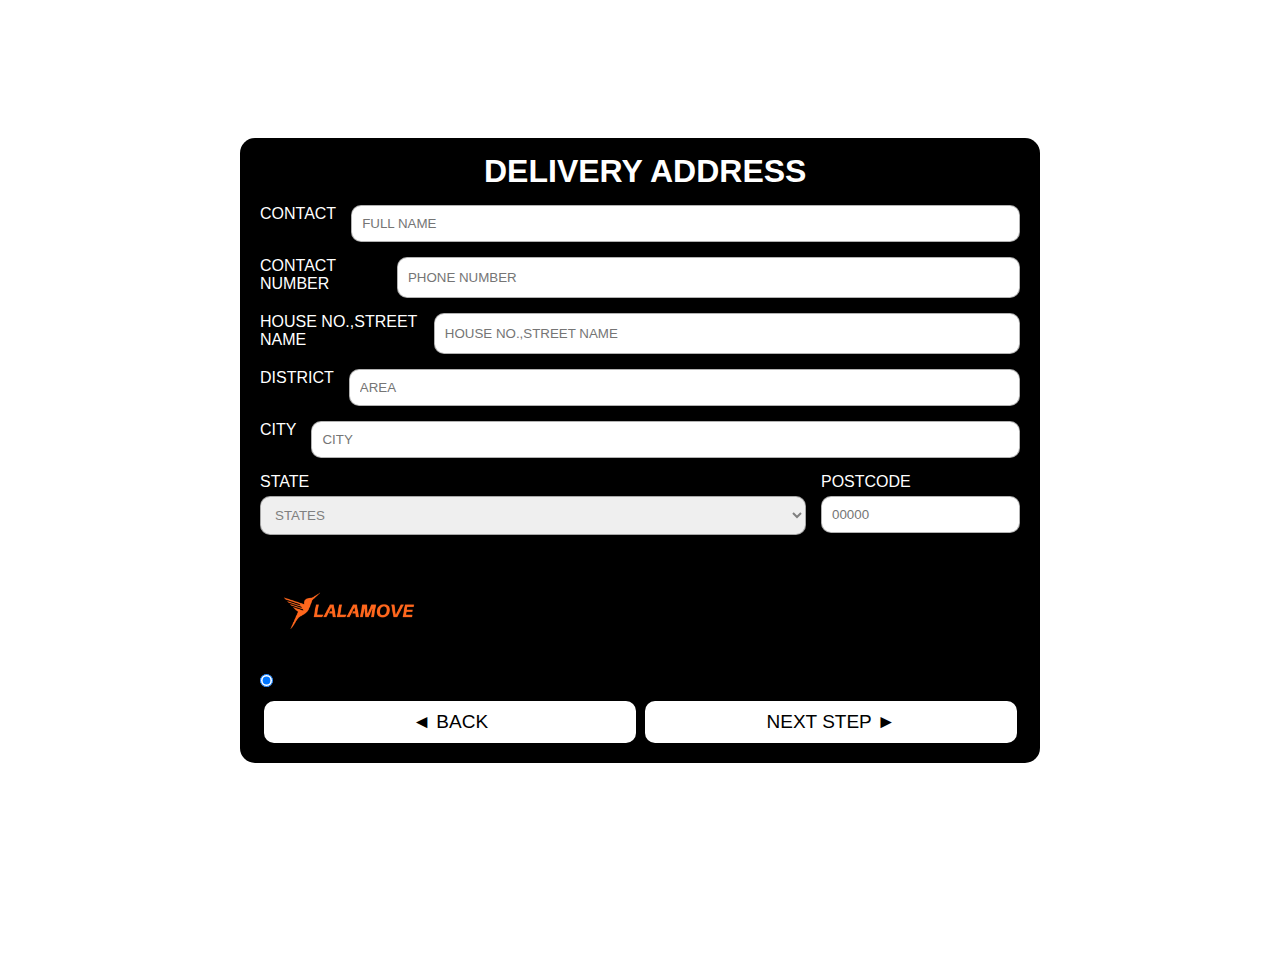
<file: delivery.html>
<!doctype html>
<html>
<head>
<meta charset="utf-8">
<title>Delivery</title>
<!--link css-->
<link href="delivery.css" rel="stylesheet">
</head>

<body>
<header>	


</header>
<!--key in shipping details and contact number-->
<div class="shipping">
<form action="address">
	<div class="label">
		<!--label-->
		<h1>Delivery Address</h1>
	</div>
	<!--name-->
	<div class="addressbox">
		<span>Contact</span>
		<input type="text" class="name" placeholder="Full Name">
	</div> 
	<!--contact number-->
	<div class="addressbox">
		<span>Contact Number</span>
		<input type="text" class="phonenum" placeholder="Phone Number" pattern="^\d{10}$" maxlength="10">
	</div>
	<!-- delivery address-->
	<div class="addressbox">
		<span>House No.,Street Name</span>
		<input type="text" class="unit" placeholder="House No.,Street Name" >
	</div>
	<!--delivery district-->
	<div class="addressbox">
		<span>District</span>
		<input type="text" class="district" placeholder="Area" >
	</div>
	<!--delivery city-->
	<div class="addressbox">
		<span>City</span>
		<input type="text" class="city" placeholder="City" >
	</div>
	<!--delivery state-->
	<div class="addressbox">
		<div class="statebox">
			<span>State</span>
			<select name="" id="" class="state">
				<option value="States" selected disabled>States</option>
				<option value="Selangor">Selangor</option>
				<option value="Kuala Lumpur">Kuala Lumpur</option>
				<option value="Penang">Penang</option>
				<option value="Johor">Johor</option>
				<option value="Kelantan">Kelantan</option>
				<option value="Terengganu">Terengganu</option>
				<option value="Perak">Perak</option>
				<option value="Kedah">Kedah</option>
				<option value="Perlis">Perlis</option>
				<option value="Negeri Sembilan">Negeri Sembilan</option>
				<option value="Pahang">Pahang</option>
				<option value="Melaka">Melaka</option>
				<option value="Sabah">Sabah</option>
				<option value="Sarawak">Sarawak</option>
				<option value="Labuan">Labuan</option>
				<option value="Putrajaya">Putrajaya</option>
			</select>
		</div>
		<!--delivery postcode-->
		<div class="postcodebox">
			<span>Postcode</span>
			<input type="text" pattern="^\d{5}$" maxlength="5" class="postcode" placeholder="00000">
		</div>
	</div>
	<!--select courier-->
	<fieldset id="delivery">
		<input type="radio" name="deliverymethod" value="poslaju" checked><img src="lalamove-logo-brandlogo.net_-512x512.png" alt="Pos Laju" height="50%" width="20%"/>
	</fieldset>
<!--button back to last page or continue to payment page-->
<a href="index.html"><input class="button" id="back" type="button" value="&#9668; Back"></a> 
<a href="payment.html"><input type="button" id="submit" class="button" value="Next Step &#9658;"></a>
</form>
</div>

</body>
<footer>

</footer>
</html>
</file>
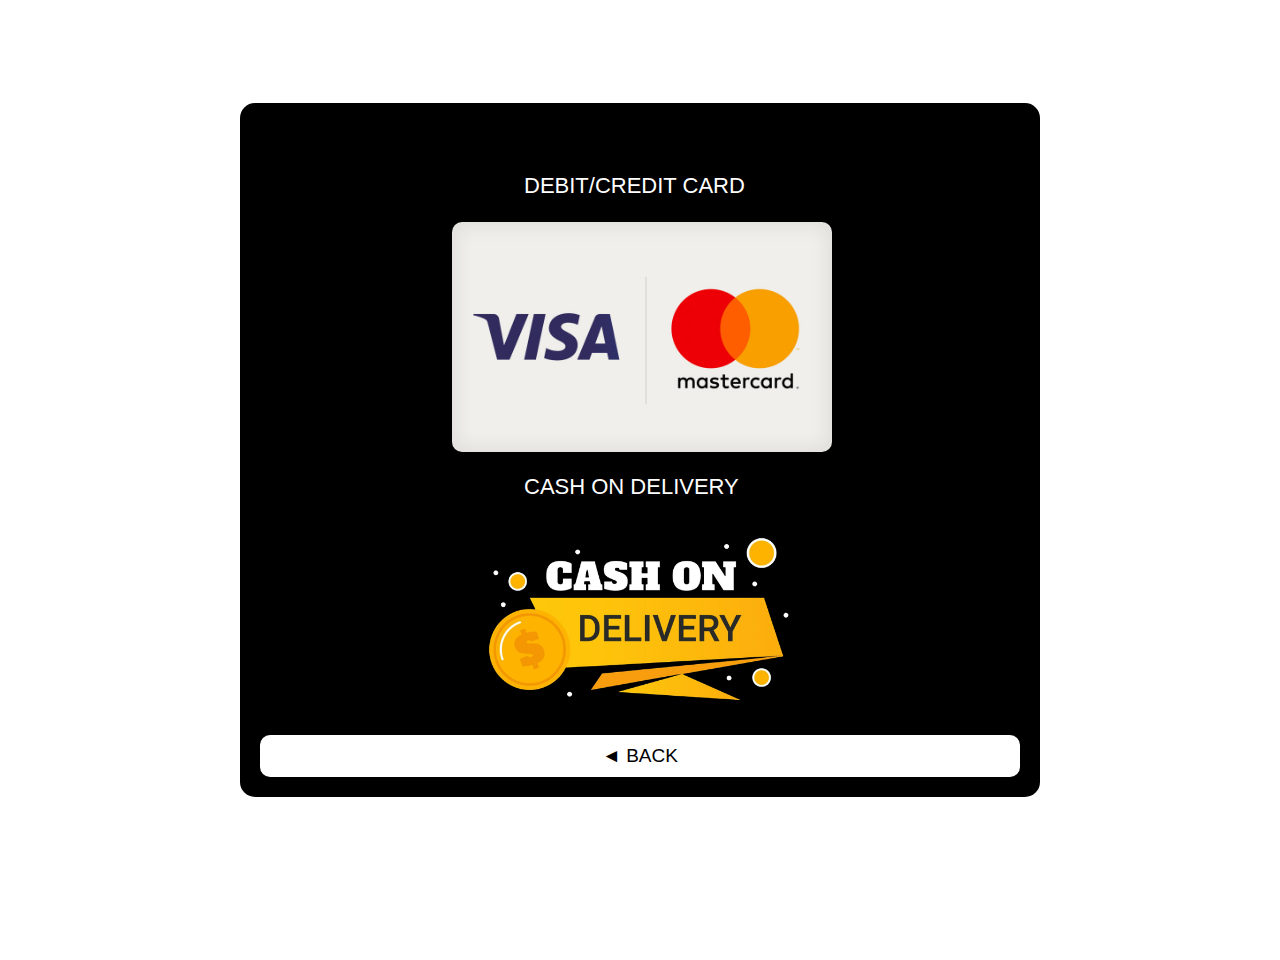
<file: payment.html>
<!DOCTYPE html>
<html lang="en">
<head>
    <meta charset="UTF-8">
    <meta http-equiv="X-UA-Compatible" content="IE=edge">
    <meta name="viewport" content="width=device-width, initial-scale=1.0">
    <title>Payment Option</title>
    <!--link css-->
    <link rel="stylesheet" href="payment.css">
</head>
<body>
<div class="paymentgateway">
    <form id="payment">
        <h1>Payment Option</h1>
        <br>
        <!--select payment method-->
        <div class="option">
            <div class="card">
                <span> Debit/Credit card</span>
                <br>
                <div class="card">
                    <!--redirect to card payment page-->
                  <a href="visa.html">
                    <img src="visa.jpg" alt="visa" height="50%" width="50%"/>
                  </a>
                </div>
            </div>
        </div>
        <br>
        <div class="option">
            <span>Cash On Delivery</span>
                <div class="cash">
                    <!--click to check order status-->
                    <a href="orderstatus.html"><img src="cod-removebg-preview.png" alt="" width="50%"></a>
                </div>
                <a href="delivery.html"><input class="button" id="back" type="button" value="&#9668; Back"></a>
        </div>
    </form>
</div>
</body>
</html>
</file>
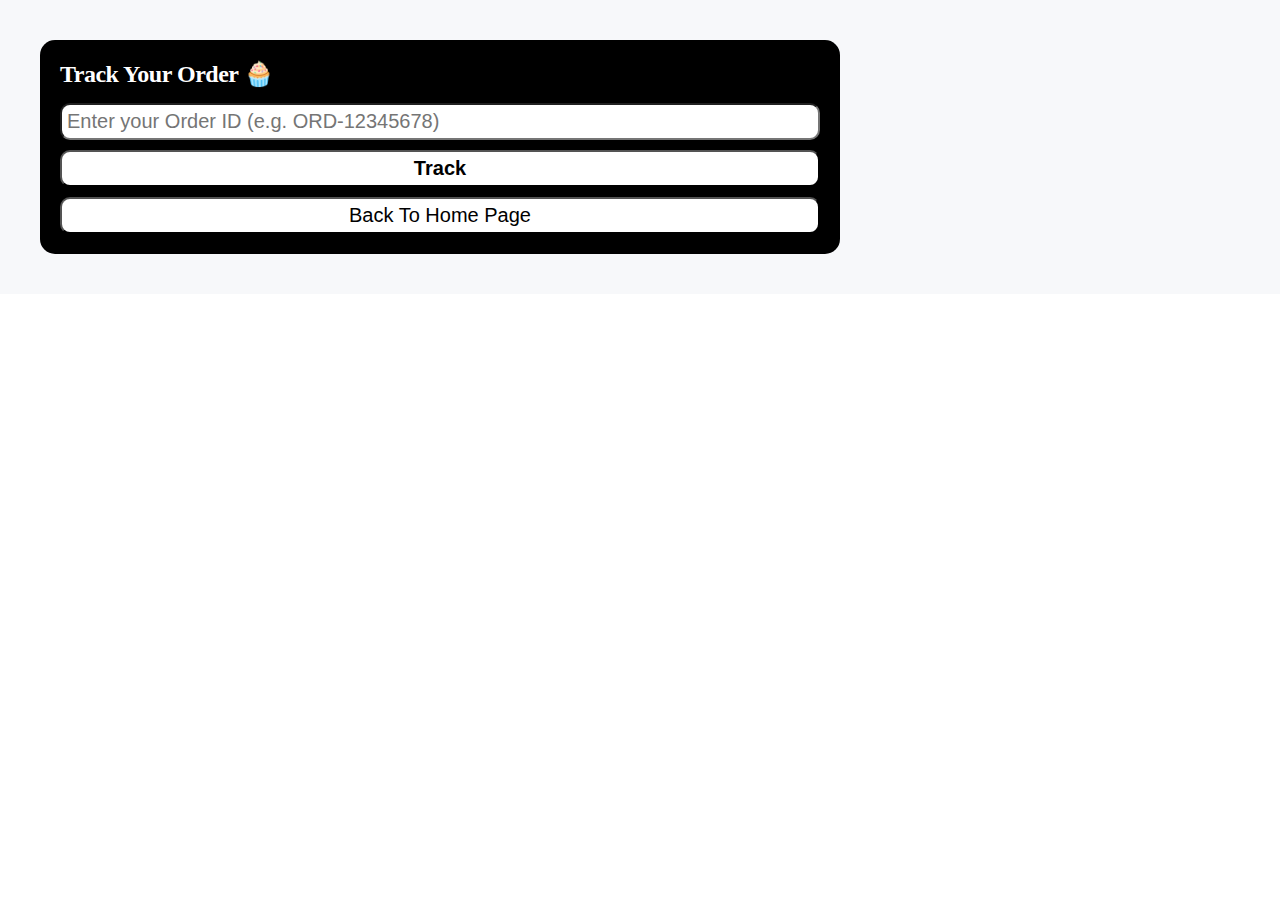
<file: track.html>
<!DOCTYPE html>
<html lang="en">
<head>
  <meta charset="UTF-8">
  <meta name="viewport" content="width=device-width, initial-scale=1.0">
  <title>Track Order</title>
  <link rel="stylesheet" href="moo.css">
</head>
<body>
    <div class="track">
        <div class="cards">
            <h2>Track Your Order 🧁</h2>
            <input type="text" id="trackId" placeholder="Enter your Order ID (e.g. ORD-12345678)">
            <button class="btn" onclick="trackOrder()">Track</button>
            <a href="index.html" class="button">
                <input type="button" value="Back To Home Page">
            </a>
            <div id="status"></div>
        </div>
    </div>

  <script>
    function trackOrder() {
    const inputId = document.getElementById("trackId").value.trim();
    const orderData = localStorage.getItem(inputId);

      if (orderData) {
        const order = JSON.parse(orderData);
        document.getElementById("status").innerHTML = `
          ✅ <strong>Order Found!</strong><br>
          <b>Order ID:</b> ${order.id}<br>
          <b>Payment:</b> ${order.payment}<br>
          <b>Status:</b> ${order.status}<br>
          <b>Date:</b> ${order.date}<br>
          <br>🧁 Thank you for your purchase!
        `;
      } else {
        document.getElementById("status").innerHTML = "❌ Order not found. Please check your Order ID.";
      }
    }
  </script>
</body>
</html>
</file>
<file: delivery.css>
*{
    font-family: sans-serif;
    margin: 0;
	padding:0;
    box-sizing: border-box;
    outline: none;
	border: none;
    text-decoration: none;
    text-transform: uppercase;
}

.label h1{
	font-family: sans-serif;
	color: #FFFFFF;
    margin-left: 7em;
}

.shipping{
    min-height: 60em;
    background: #ffffff;
    display: flex;
    align-items: center;
    justify-content: center;
    flex-flow: column;
    padding-bottom: 60px;
}

.shipping form{
    background:black;
    border-radius: 15px;
    padding: 20px;
    width: 800px;
    padding-top: 15px;
}
.shipping form .addressbox{
    margin-top: 15px;
}

.shipping form .addressbox span{
    display: block;
    color: #FFFFFF;
    padding-bottom: 5px;
}

.shipping form .addressbox input,.shipping form .statebox select{
    width: 100%;
    padding: 10px;
    border-radius: 10px;
    border: 1px solid rgba(0, 0, 0, 0.3);
    color: grey;
}

.shipping form .addressbox{
    display: flex;
    gap:15px;
}

.shipping form .addressbox .statebox{
    flex: 1 1 150px;
}
.shipping form .button{
    width:49%;
    background: #ffffff;
    margin-top: 10px;
    margin-left: 4px;
    padding: 10px;
    font-size:19px;
    color: black;
    border-radius: 10px;
}
</file>
<file: payment.css>
*{
    font-family: sans-serif;
    margin: 0;
	padding:0;
    box-sizing: border-box;
    outline: none;
	border: none;
    text-decoration: none;
    text-transform: uppercase;
}

.paymentgateway h1{
	font-family: sans-serif;
	color: black;
    margin-left: 7em;
}

.paymentgateway{
    min-height: 60em;
    background: #ffffff;
    display: flex;
    align-items: center;
    justify-content: center;
    flex-flow: column;
    padding-bottom: 60px;
}

.paymentgateway form{
    background:black;
    border-radius: 15px;
    padding: 20px;
    width: 800px;
    padding-top: 15px;
}

.paymentgateway form .option span{
    display: block;
    margin-left: 12em;
    font-size: 22px;
    color: #ffffff;
    padding-bottom: 5px;
}

.paymentgateway form .option .card img{
    margin-left: 12em;
    border-radius: 10px;
}

.paymentgateway form .option .cash img{
    margin-left: 12em;
}

.paymentgateway form .button{
    width:100%;
    background: #ffffff;
    margin-top: 10px;
    padding: 10px;
    font-size:19px;
    color: black;
    border-radius: 10px;
}
</file>
<file: moo.css>
:root{
      --bg:#ffffff;
      --ink:#121212;
      --muted:#6b7280;
      --cream:#fff8f1;
      --beige:#f6efe7;
      --accent:#0ea5e9;
      --cta:#111827;
      --card:#ffffff;
      --ring: 0 10px 30px rgba(17, 24, 39, .08);
      --soft: 0 10px 18px rgba(0,0,0,.06);
      --radius: 22px;
      /* === Font Styles === */
h1, h2, h3, h4, .section-title {
  font-family: "Libre Baskerville", serif;
  font-weight: 700;
  letter-spacing: -0.02em;
}

body, p, a, span, li, button, input {
  font-family: "Inter", sans-serif;
}

    }
    *{box-sizing: border-box}
    html,body{margin:0;padding:0;background:var(--bg);color:var(--ink);font-family:Inter,system-ui,-apple-system,Segoe UI,Roboto,Arial,sans-serif;line-height:1.6}
    img{max-width:100%;display:block}
    a{color:inherit;text-decoration:none}
    .container{width:min(1120px,92vw);margin:auto}
    .btn{display:inline-flex;align-items:center;gap:.6rem;background:var(--cta);color:#fff;padding:.9rem 1.2rem;border-radius:999px;font-weight:600;box-shadow:var(--soft);transition:transform .15s ease, box-shadow .15s ease}
    .btn:hover{transform:translateY(-2px);box-shadow:0 12px 24px rgba(17,24,39,.12)}
    .btn.alt{background:#fff;color:#111;border:1px solid #e5e7eb}
    .pill{display:inline-flex;align-items:center;gap:.5rem;background:#fff;border:1px solid #e5e7eb;padding:.4rem .8rem;border-radius:999px;font-size:.85rem;color:#374151}
    header{position:sticky;top:0;background:rgba(255,255,255,.8);backdrop-filter:saturate(180%) blur(8px);border-bottom:1px solid #f1f5f9;z-index:50}
    .nav{display:flex;align-items:center;justify-content:space-between;padding:14px 0}
    .brand{display:flex;align-items:center;gap:.6rem;font-weight:800;letter-spacing:.3px}
    .brand .logo{width:34px;height:34px;border-radius:12px;background:conic-gradient(from 220deg at 50% 50%, #94f 0deg,#4fd1c5 120deg,#fbbf24 240deg,#f472b6 360deg)}
    .nav-links{display:flex;gap:1.2rem}
    .nav-links a{font-weight:600;color:#374151}
    .nav-cta{display:flex;gap:.7rem;align-items:center}
    /* Hero */
    .hero{padding:56px 0 24px;background:linear-gradient(180deg,#fff 0, #fff 60%, var(--cream) 60.2%, var(--cream) 100%)}
    .hero .wrap{display:grid;grid-template-columns:1.2fr .8fr;gap:2rem;align-items:center}
    .eyebrow{display:inline-flex;gap:.6rem;align-items:center;color:#374151;margin-bottom:10px}
    .eyebrow .dot{width:6px;height:6px;border-radius:50%;background:#111}
    h1{font-family:"Playfair Display",serif;font-size:clamp(46px,7vw,110px);line-height:1.02;margin:0;letter-spacing:-.02em}
    h1 .sub{display:block;font-size:.38em;font-weight:500;letter-spacing:0;margin-top:8px;color:#374151}
    .hero p{color:#374151;margin:.8rem 0 1.4rem;max-width:52ch}
    .hero .actions{display:flex;gap:12px;align-items:center;flex-wrap:wrap;margin-top:.6rem}
    .hero-media{position:relative;isolation:isolate}
    .hero-media .blob{position:absolute;inset:-12% -16% auto auto;z-index:-1;filter:blur(24px);opacity:.8;transform:rotate(-6deg);}
    .card{background:var(--card);border:1px solid #eef2f7;border-radius:var(--radius);box-shadow:var(--ring)}
    .badge-row{display:flex;gap:.8rem;justify-content:center;flex-wrap:wrap;padding:14px 0 28px}
    /* Why Choose Us */
    section{padding:64px 0}
    .section-title{font-family:"Playfair Display",serif;text-align:center;font-size:clamp(34px,5vw,62px);line-height:1.08;margin:0 0 16px}
    .features{display:grid;grid-template-columns:repeat(3,1fr);gap:1.2rem;margin-top:24px}
    .feature{padding:22px;border-radius:20px;border:1px dashed #e5e7eb;background:#fff}
    .feature h4{margin:0 0 6px;font-size:1.1rem}
    .feature p{margin:0;color:#4b5563}
    /* Product grid */
    .menu{display:grid;grid-template-columns:repeat(3,1fr);gap:18px}
    .menu .item{border-radius:20px;border:1px solid #e5e7eb;background:#fff;overflow:hidden;box-shadow:var(--soft);display:flex;flex-direction:column}
    .menu .body{padding:16px}
    .menu .title{font-weight:700;margin:0 0 4px}
    .menu .desc{color:#6b7280;margin:0 0 10px}
    .menu .meta{display:flex;justify-content:space-between;align-items:center}
    .menu .price{font-weight:800}
    .menu .actions{display:flex;gap:8px}
    .menu .actions .btn{padding:.55rem .9rem}
    /* About / two-up */
    .two-up{display:grid;grid-template-columns:1fr 1fr;gap:22px}
    .two-up .panel{padding:22px}
    .two-up .panel h3{font-family:"Playfair Display",serif;margin:0 0 6px;font-size:1.6rem}
    .two-up .panel p{color:#4b5563;margin:0 0 10px}
    .wave{height:14px;background:
      radial-gradient(12px 12px at 12px 6px, #111 99%, transparent 101%) 0 0/24px 14px repeat-x}
    /* Clients */
    .logos{display:flex;gap:36px;flex-wrap:wrap;justify-content:center;opacity:.6}
    /* Testimonials */
    .testimonials{display:grid;grid-template-columns:1fr 1fr;gap:18px}
    .tcard{padding:20px;border-radius:20px;border:1px solid #e5e7eb;background:#fff}
    .tcard .who{display:flex;align-items:center;gap:12px;margin-bottom:10px}
    .avatar{width:44px;height:44px;border-radius:50%;background:#e5e7eb}
    /* Newsletter / Feedback */
    .newsletter .row{display:grid;grid-template-columns:1.1fr .9fr;gap:22px;align-items:center}
    .newsletter form{display:flex;gap:10px}
    .newsletter input{flex:1;padding:14px 16px;border:1px solid #e5e7eb;border-radius:14px;font-size:1rem}
    /* Mood bot */
    #bot{position:fixed;right:22px;bottom:22px;z-index:60}
    .bot-toggle{border-radius:999px;background:#111;color:#fff;padding:.9rem 1.2rem;font-weight:700;box-shadow:var(--ring);cursor:pointer;border:none}
    .bot-panel{position:fixed;right:22px;bottom:86px;width:min(360px,92vw);background:#fff;border:1px solid #e5e7eb;border-radius:20px;box-shadow:var(--ring);padding:16px;display:none}
    .bot-panel.open{display:block}
    .chips{display:flex;flex-wrap:wrap;gap:8px;margin:8px 0 12px}
    .chip{padding:.45rem .8rem;border-radius:999px;border:1px solid #e5e7eb;cursor:pointer;background:#fff}
    .suggest{padding:12px;border-radius:14px;background:var(--cream);border:1px dashed #f3dbc1}
    /* Footer */
    footer{padding:48px 0;background:#0f172a;color:#e5e7eb;margin-top:32px}
    footer a{color:#fff}
    .fgrid{display:grid;grid-template-columns:2fr 1fr 1fr 1fr;gap:18px}
    .copyright{margin-top:22px;color:#94a3b8}
    /* Responsive */
    @media (max-width:1000px){
      .hero .wrap{grid-template-columns:1fr}
      .features{grid-template-columns:1fr 1fr}
      .menu{grid-template-columns:1fr 1fr}
      .two-up{grid-template-columns:1fr}
      .newsletter .row{grid-template-columns:1fr}
      .testimonials{grid-template-columns:1fr}
      .fgrid{grid-template-columns:1fr 1fr}
    }
    @media (max-width:640px){
      .features{grid-template-columns:1fr}
      .menu{grid-template-columns:1fr}
      .fgrid{grid-template-columns:1fr}
    }
   * { box-sizing: border-box; margin: 0; padding: 0; font-family: "Poppins", sans-serif; }
    body { background: #f7f8fa; padding: 40px; }
    .container { max-width: 1100px; margin: auto; }
    .title { font-size: 24px; margin-bottom: 20px; text-align: center; color: #222; }
    .product-grid { display: grid; grid-template-columns: repeat(auto-fit, minmax(280px, 1fr)); gap: 20px; }

    .product-card {
      background: #fff; border-radius: 15px; padding: 20px;
      position: relative; box-shadow: 0 2px 8px rgba(0,0,0,0.08);
      transition: all 0.3s ease;
    }
    .product-card:hover { transform: translateY(-5px); box-shadow: 0 4px 14px rgba(0,0,0,0.12); }
    .product-img { width: 100%; height: 160px; object-fit: contain; margin-bottom: 10px; }
    .product-name { font-size: 18px; font-weight: 600; text-align: center; color: #222; }
    .category { text-align: center; color: #888; font-size: 14px; margin-bottom: 10px; }
    .price { text-align: center; margin-bottom: 10px; }
    .price .new { color: #111; font-weight: 600; font-size: 18px; }
    .add-section { display: flex; justify-content: center; align-items: center; gap: 10px; }
    .quantity-input { width: 60px; padding: 8px; border-radius: 6px; border: 1px solid #ccc; text-align: center; }

    .add-to-cart {
      background: #0a0f29; color: #fff; border: none; padding: 10px 14px;
      border-radius: 8px; font-weight: 600; cursor: pointer; transition: background 0.3s;
    }
    .add-to-cart:hover { background: #1a223f; }

    .pagination { display: flex; justify-content: center; margin-top: 30px; gap: 10px; }
    .page {
      background: #fff; border: 1px solid #ddd; padding: 8px 14px; border-radius: 6px;
      cursor: pointer; font-weight: 500;
    }
    .page.active { background: #0a0f29; color: #fff; }

    /* Cart panel */
    .cart {
      position: fixed; top: 0; right: -400px; width: 350px; height: 80%;
      background: #fff; box-shadow: -4px 0 10px rgba(0,0,0,0.1);
      transition: right 0.3s ease; display: flex; flex-direction: column; z-index: 999;
    }
    .cart.active { right: 0; }
    .cart-header {
      padding: 20px; background: #0a0f29; color: #fff; display: flex;
      justify-content: space-between; align-items: center;
    }
    .cart-items { flex: 1; overflow-y: auto; padding: 15px; }
    .cart-item { display: flex; align-items: center; justify-content: space-between; margin-bottom: 15px; }
    .cart-item img { width: 50px; height: 50px; border-radius: 8px; object-fit: cover; }
    .cart-item-details { flex: 1; margin-left: 10px; }
    .cart-item-name { font-size: 14px; font-weight: 600; }
    .cart-item-price { color: #333; font-size: 13px; }
    .remove { color: red; cursor: pointer; font-weight: bold; font-size: 14px; }
    .cart-footer { padding: 20px; border-top: 1px solid #eee; }
    .cart-total { display: flex; justify-content: space-between; font-weight: 600; margin-bottom: 10px; }
    .checkout-btn {
      background: #0a0f29; color: #fff; width: 100%; padding: 10px;
      border: none; border-radius: 8px; cursor: pointer; font-weight: 600;
    }
    .cart-toggle {
      position: fixed; top: 20px; right: 20px; background: #0a0f29; color: #fff;
      border: none; padding: 12px 18px; border-radius: 8px; cursor: pointer; z-index: 1000;
    }
    .voucher-section {
  margin-bottom: 10px;
}

.voucher-section input {
  width: 65%;
  padding: 5px;
  border: 1px solid #ccc;
  border-radius: 6px;
}

.voucher-section .apply-btn {
  width: 30%;
  padding: 6px;
  margin-left: 5px;
  background: #28a745;
  color: white;
  border: none;
  border-radius: 6px;
  cursor: pointer;
}

.voucher-section .apply-btn:hover {
  background: #218838;
}

#voucherMessage {
  font-size: 14px;
  margin-top: 5px;
}
#voucherMessage.success {
  color: green;
}
#voucherMessage.error {
  color: red;
}

.cards{
    background:black;
    border-radius: 15px;
    padding: 20px;
    width: 800px;
    padding-top: 15px;
    color: white;
}

.cards input{
    width: 100%;
    background: #ffffff;
    margin-top: 10px;
    padding: 5px;
    font-size: 20px;
    color: black;
    border-radius: 10px;
}

.cards button{
    width: 100%;
    background: #ffffff;
    margin-top: 10px;
    padding: 5px;
    font-size: 20px;
    color: black;
    border-radius: 10px;
    justify-content: center;
}
</file>
